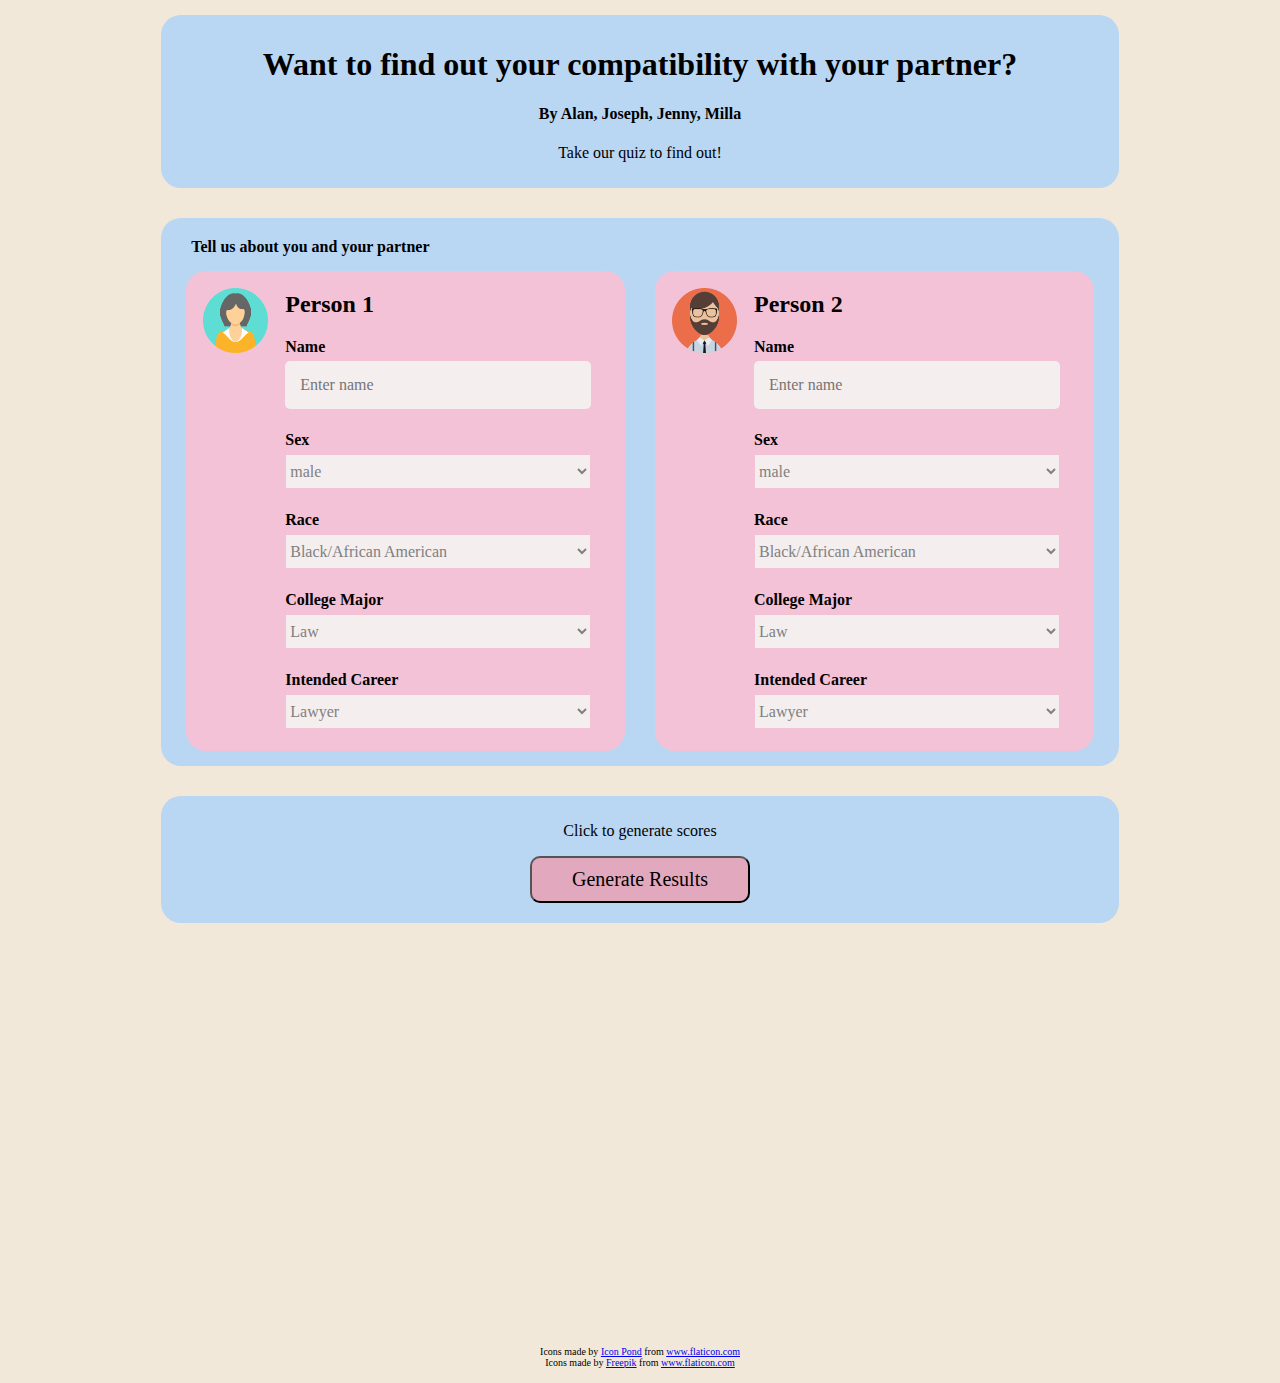
<file: website/index.html>
<!DOCTYPE html>
<html>
  <head>
    <title>My webpage!</title>
    <link rel="stylesheet" href="styles.css" />
  </head>
  <body>
    <!-- <div class = "header">
      <h1>Dating MAJJic</h1>
      <h4> By Alan, Joseph, Jenny, Milla</h4>
      <p> Hi everyone. This is our super cool project. Please input your
      information and also your partner's! This is exciting. It will tell you
      cooooool things :)</p>
    </div> -->
    <div class = "header">
      <h1>Want to find out your compatibility with your partner?</h1>
      <h4> By Alan, Joseph, Jenny, Milla</h4>
      <p> Take our quiz to find out!</p>
    </div>
    <div class="overallcontainer">
         <form id="myform"   method="POST" >
            <div class="form-container">
              <label style = "padding:20px;padding-bottom: 0px;"><b>Tell us about you and your partner </b></label>
                <div  class='formsection'>
                    <div class = 'column'>
                        <div class = "person_one">
                          <div class = "left">
                            <img src="girl.png" alt="" class = "profileIcon">
                          </div>
                          <div class = "right">
                            <h2>Person 1</h2>

                            <label for="p1_name"><b>Name</b></label> </br>
                            <input type="text" placeholder="Enter name" name="p1_name" > </br>

                            <label for="p1_sex"><b>Sex</b></label> </br>
                            <select class = "select-options" name= "p1_sex">
                               <option value = "1">male</option>
                               <option value = "0">female</option>
                             </select>
                            </br>


                            <label for="p1_race"><b>Race</b></label> </br>
                            <select class = "select-options" name= "p1_race">
                               <option value = "1">Black/African American</option>
                               <option value = "2">European/Caucasian-American</option>
                               <option value = "3">Latino/Hispanic American</option>
                               <option value = "4">Asian/Pacific Islander/Asian-American</option>
                               <option value = "5">Native American</option>
                               <option value = "6">Other</option>

                             </select>
                            </br>

                            <label for="p1_degree"><b>College Major</b></label> </br>
                            <select class = "select-options" name= "p1_degree">
                               <option value = "1">Law</option>
                               <option value = "2">Math</option>
                               <option value = "3">Social Science, Psychology</option>
                               <option value = "4">Medical Science, Pharmaceuticals, and Bio Tech</option>
                               <option value = "5">Engineering</option>
                               <option value = "6">English/Creative Writing/Journalism</option>
                               <option value = "7">History/Religion/Philosophy</option>
                               <option value = "8">Business/Econ/Finance</option>
                               <option value = "9">Education, Academia</option>
                               <option value = "10">Biological Sciences/Chemistry/Physics</option>
                               <option value = "11">Social Work</option>
                               <option value = "12">Undergrad/undecided</option>
                               <option value = "13">Political Science/International Affairs</option>
                               <option value = "14">Film</option>
                               <option value = "15">Fine Arts/Arts Administration</option>
                               <option value = "16">Languages</option>
                               <option value = "17">Architecture</option>
                               <option value = "18">Other</option>

                             </select>
                            </br>

                            <label for="p1_career"><b>Intended Career</b></label> </br>

                            <select class = "select-options" name= "p1_career">
                               <option value = "1">Lawyer</option>
                               <option value = "2">Academic/Research </option>
                               <option value = "3">Psychologist</option>
                               <option value = "4">Doctor/Medicine</option>
                               <option value = "5"> Engineer </option>
                               <option value = "6">Creative Arts/Entertainment</option>
                               <option value = "7">Banking/Consulting/Finance/Marketing/Business/CEO/Entrepreneur/Admin</option>
                               <option value = "8">Real Estate</option>
                               <option value = "9">International/Humanitarian Affairs</option>
                               <option value = "10">Undecided</option>
                               <option value = "11"> Social Work</option>
                               <option value = "12">Speech Pathology</option>
                               <option value = "13">Politics</option>
                               <option value = "14">Pro sports/Athletics</option>
                               <option value = "15">Other</option>
                               <option value = "16"> Journalism</option>
                               <option value = "17">Architecture</option>
                             </select>

                            </br>
                        </div>
                        </div>
                    </div>

                    <div class = 'column'>
                        <div class = "person_two">
                          <div class = "left">
                            <img src="man.png" alt="" class = "profileIcon">
                          </div>
                          <div class = "right">
                            <h2>Person 2</h2>

                            <label for="p2_name"><b>Name</b></label> </br>
                            <input type="text" placeholder="Enter name" name="p2_name" > </br>

                            <label for="p2_sex"><b>Sex</b></label> </br>
                            <select class = "select-options" name= "p2_sex">
                               <option value = "1">male</option>
                               <option value = "0">female</option>
                             </select>
                            </br>


                            <label for="p2_race"><b>Race</b></label> </br>
                            <select class = "select-options" name= "p2_race">
                               <option value = "1">Black/African American</option>
                               <option value = "2">European/Caucasian-American</option>
                               <option value = "3">Latino/Hispanic American</option>
                               <option value = "4">Asian/Pacific Islander/Asian-American</option>
                               <option value = "5">Native American</option>
                               <option value = "6">Other</option>

                             </select>
                            </br>

                            <label for="p2_degree"><b>College Major</b></label> </br>
                            <select class = "select-options" name= "p2_degree">
                               <option value = "1">Law</option>
                               <option value = "2">Math</option>
                               <option value = "3">Social Science, Psychology</option>
                               <option value = "4">Medical Science, Pharmaceuticals, and Bio Tech</option>
                               <option value = "5">Engineering</option>
                               <option value = "6">English/Creative Writing/Journalism</option>
                               <option value = "7">History/Religion/Philosophy</option>
                               <option value = "8">Business/Econ/Finance</option>
                               <option value = "9">Education, Academia</option>
                               <option value = "10">Biological Sciences/Chemistry/Physics</option>
                               <option value = "11">Social Work</option>
                               <option value = "12">Undergrad/undecided</option>
                               <option value = "13">Political Science/International Affairs</option>
                               <option value = "14">Film</option>
                               <option value = "15">Fine Arts/Arts Administration</option>
                               <option value = "16">Languages</option>
                               <option value = "17">Architecture</option>
                               <option value = "18">Other</option>

                             </select>
                            </br>

                            <label for="p2_career"><b>Intended Career</b></label> </br>
                            <select class = "select-options" name= "p2_career">
                               <option value = "1">Lawyer</option>
                               <option value = "2">Academic/Research </option>
                               <option value = "3">Psychologist</option>
                               <option value = "4">Doctor/Medicine</option>
                               <option value = "5"> Engineer </option>
                               <option value = "6">Creative Arts/Entertainment</option>
                               <option value = "7">Banking/Consulting/Finance/Marketing/Business/CEO/Entrepreneur/Admin</option>
                               <option value = "8">Real Estate</option>
                               <option value = "9">International/Humanitarian Affairs</option>
                               <option value = "10">Undecided</option>
                               <option value = "11"> Social Work</option>
                               <option value = "12">Speech Pathology</option>
                               <option value = "13">Politics</option>
                               <option value = "14">Pro sports/Athletics</option>
                               <option value = "15">Other</option>
                               <option value = "16"> Journalism</option>
                               <option value = "17">Architecture</option>
                             </select>
                            </br>
                        </div>
                      </div>
                    </div>
                </div>
              </div>
                <div class = 'formsection'>
                    <div class = 'submission'>
                        <p>Click to generate scores</p>
                        <button type="button" class="submitbutton" onclick="generate()">Generate Results</input>
                    </div>
                </div>

                <!-- <p id="evaluation_results"> </p> -->
                <div class = 'formsection'>
                    <div class = 'results'id = "results">
                        <h2>Compatibility Results</h2>
                        <div  class='formsection'>
                            <div class = 'column1'>
                                <div class = "result_block">
                                  <div class = "horizontal">
                                    <div class = "vertical">
                                      <div><img src="man.png" alt="" class = "profileIcon"></div>
                                      <div id="p1"></div>
                                    </div>
                                    <div style= "margin-top: auto; margin-bottom:auto;"> will rate </div>
                                    <div class = "vertical">
                                      <div><img src="girl.png" alt="" class = "profileIcon"></div>
                                      <div id="p2"></div>
                                    </div>
                                  </div>
                                  <div class = "innerResultBlock">
                                  <div class = "horizontal1">
                                    <!-- <img src="heart.png" alt="" class = "icon"> -->
                                    <div style= "margin-top: auto; margin-bottom:auto; width: 40%; text-align: left;"> Attractiveness Score: </div>
                                    <div id="p1AtextInput" class = "resultText"></div>
                                    <input style = "margin-left: auto" type="range" id="p1Attract" min="0" max="10">
                                  </div>
                                  <div class = "horizontal1">
                                    <!-- <img src="like.png" alt="" class = "icon"> -->
                                    <div style= "margin-top: auto; margin-bottom:auto; width: 40%; text-align: left;"> Likeability Score: </div>
                                    <div id="p1LtextInput" class = "resultText"></div>
                                  <input style = "margin-left: auto" type="range" id="p1Like" min="0" max="10">
                                  </div>
                                  <div class = "horizontal1">
                                  <!-- <img src="friends.png" alt="" class = "icon"> -->
                                  <div style= "margin-top: auto; margin-bottom:auto; width: 40%; text-align: left;"> Likelihood of going on a second date: </div>
                                  <div id="p1DtextInput" class = "resultText"></div>
                                  <input style = "margin-left: auto" type="range" id="p1Date" min="0" max="1" step="0.1">
                                  </div>
                                </div>
                                </div>
                                <div class = "result_block">
                                  <div class = "horizontal">
                                    <div class = "vertical">
                                      <div><img src="girl.png" alt="" class = "profileIcon"></div>
                                      <div id = "p22"></div>
                                    </div>
                                    <div style= "margin-top: auto; margin-bottom:auto;"> will rate </div>
                                    <div class = "vertical">
                                      <div><img src="man.png" alt="" class = "profileIcon"></div>
                                      <div id = "p11"></div>
                                    </div>
                                  </div>
                                  <div class = "innerResultBlock">
                                  <div class = "horizontal1">
                                    <!-- <img src="heart.png" alt="" class = "icon"> -->
                                    <div style= "margin-top: auto; margin-bottom:auto; width: 40%; text-align: left;"> Attractiveness Score: </div>
                                    <div id="p2AtextInput" class = "resultText"></div>
                                    <input style = "margin-left: auto" type="range" id="p2Attract" min="0" max="10">
                                  </div>
                                  <div class = "horizontal1">
                                    <!-- <img src="like.png" alt="" class = "icon"> -->
                                    <div style= "margin-top: auto; margin-bottom:auto; width: 40%; text-align: left;"> Likeability Score: </div>
                                    <div id="p2LtextInput" class = "resultText"></div>
                                  <input style = "margin-left: auto" type="range" id="p2Like" min="0" max="10">
                                  </div>
                                  <div class = "horizontal1">
                                  <!-- <img src="friends.png" alt="" class = "icon"> -->
                                  <div style= "margin-top: auto; margin-bottom:auto; width: 40%; text-align: left;"> Likelihood of going on a second date: </div>
                                  <div id="p2DtextInput" class = "resultText"></div>
                                  <input style = "margin-left: auto" type="range" id="p2Date" min="0" max="1" step="0.1">
                                  </div>
                                </div>
                                </div>
                            </div>
                        </div>
                        <!-- <input type="range" name="rangeInput" min="0" max="100" onchange="updateTextInput(this.value);">
                        <input type="text" id="textInput" value=""> -->
                        <!-- <div class = 'person_result'> Person 1
                            <div>
                              <div class = "horizontal">
                                <img src="heart.png" alt="" class = "icon">
                                Attractiveness Score: <div id="p1AtextInput"></div>
                                <input type="range" id="p1Attract" min="0" max="10">
                              </div>
                            </div>
                            <div>
                              <div class = "horizontal">
                                <img src="like.png" alt="" class = "icon">
                                Likeability Score: <div id="p1LtextInput"></div>
                              <input type="range" id="p1Like" min="0" max="10">
                              </div>
                            </div>
                            <div>
                              <div class = "horizontal">
                              <img src="friends.png" alt="" class = "icon">
                              Likelihood of going on a second date:
                              <div id="p1DtextInput"></div>
                              <input type="range" id="p1Date" min="0" max="10">
                              </div>
                            </div>
                        </div> -->
                        <!-- <div class = 'person_result'> Person 2
                            <div>
                              <div class = "horizontal">
                              Attractiveness Score:
                              <div id="p2AtextInput"></div>
                              <input type="range" id="p2Attract" min="0" max="10">
                            </div>
                          </div>
                            <div>
                              <div class = "horizontal">
                              Likeability Score:
                              <div id="p2LtextInput"></div>
                              <input type="range" id="p2Like" min="0" max="10">
                            </div>
                          </div>
                            <div>
                              <div class = "horizontal">
                              Likelihood of going on a second date:
                              <div id="p2DtextInput"></div>
                              <input type="range" id="p2Date" min="0" max="10">
                            </div>
                          </div>
                        </div> -->
                    </div>
                </div>



        </form>
        <div style = "font-size: 10px">Icons made by <a href="https://www.flaticon.com/authors/popcorns-arts" title="Icon Pond">Icon Pond</a> from <a href="https://www.flaticon.com/" title="Flaticon">www.flaticon.com</a></div>
        <div style = "font-size: 10px">Icons made by <a href="https://www.flaticon.com/authors/freepik" title="Freepik">Freepik</a> from <a href="https://www.flaticon.com/" title="Flaticon">www.flaticon.com</a></div>
    </div>
      <script async src="./index.js"></script>
      <script async src="./range.js"></script>

  </body>

</html>
</file>
<file: website/styles.css>
body {
  text-align: center;
  background-color: #F1E8D9;
  margin: 15px;
}
.header{
  background-color: #B9D6F3;
  width:75%;
  margin:auto;
  border-radius: 20px;
  padding:10px
}
.form-container{
    display:flex;
    flex-direction: column;
    text-align: left;
    padding: 0px 10px;
    background-color: #B9D6F3;
    width:75%;
    margin:auto;
    border-radius: 20px;
    margin-top: 30px;
}

.formsection{
    display:flex;
    flex-direction: row;
    flex-wrap: wrap;
    margin: auto;
}

.column{
    display: flex;
    flex-direction: row;
    flex-basis: 100%;
    flex: 1;
    margin: 15px;
}
.column1{
    display: flex;
    flex-direction: row;
    flex-basis: 100%;
    flex: 1;
    margin: 15px;
    margin-top: 0px;
}

.person_one {
  /* background-color: #E6B1BF; */
  display:flex;
  background-color: #F4C2D7;
  border-radius: 20px;
  flex-direction: row;
}
.profileIcon{
  width: 65px;
}
.left{
  padding: 10px;
  margin: 7px;
}

.submission{
    background-color: #B9D6F3;
    border-radius: 20px;
    padding:10px;

    width:75%;
    margin:auto;
    margin-top: 30px;
}
.results{
    /* display:none; */
    visibility: hidden;
    background-color: #B9D6F3;
    border-radius: 20px;
    padding:10px;

    width:75%;
    margin:auto;
    margin-top: 30px;
}
.submitbutton{
  background-color:#E2A9BE;
  border-radius: 10px;
  padding:10px 40px;
  font-size: 20px;
  font-family: "Times New Roman", Times, serif;
  margin-bottom: 10px;
}

.person_two {
  background-color: #F4C2D7;
  border-radius: 20px;
  display:flex;
  flex-direction: row;
}
.person_result{
  display: flex;
  flex-direction: column;
}
.icon {
  height: 40px;
}
.horizontal{
  display: flex;
  flex-direction: row;
  justify-content: space-around;
}
.horizontal1{
  display: flex;
  flex-direction: row;
  margin-top: 30px;
}
.vertical{
  display: flex;
  flex-direction: column;
  justify-content: space-around;
}

.result_block{
  display:flex;
  background-color: #F4C2D7;
  border-radius: 20px;
  flex-direction: column;
  flex:1;
  padding: 15px 0;
  margin: 15px
}
.innerResultBlock{
  margin-left: 10%;
  margin-right: 5%;
}
.resultText{
  margin:auto;
  border-radius:30px;
  background-color: #F1E8D9;
  width: 25px;
  padding: 5px;
}

input[type=range]{
  pointer-events: none;
  -webkit-appearance: none;
  background: #F1E8D9;
  border-radius: 20px;
  height: 15px;
  width: 40%;
  margin-top: auto;
  margin-bottom:auto;
}
input[type="range"]::-webkit-slider-thumb {
 -webkit-appearance: none;
 height: 15px;
 width: 15px;
 background: #B9D6F3;
 border-radius: 50%;
 border-width: thick;
}
input[type="range"]::-moz-range-thumb {
 height: 10px;
 width: 10px;
 background: white;
 border-radius: 50%;
}
.track_range::-webkit-slider-runnable-track {
  background: #D0D0D0;
  border-radius: 6px;
  overflow: hidden;
}

input[type=text], input[type=password] {
  width: 90%;
  padding: 15px;
  margin: 5px 0 22px 0;
  display: inline-block;
  border: none;
  background: #F4EEEF;
  border-radius: 5px;
  box-sizing : border-box;
  font-family: "Times New Roman", Times, serif;
  font-size: 16px;
  color:Gray;

}
.select{
  width: 90%;
  margin: 5px 0 22px 0;
  /* font-family: 'Open Sans', 'Helvetica Neue', 'Segoe UI', 'Calibri', 'Arial'; */
  font-family: "Times New Roman", Times, serif;
  font-size: 18px;
  color: #60666d;
  border-color: #F4C2D7;
  color:Gray;
  background: #F4EEEF;
}
.select-options {
  width: 90%;
  margin: 5px 0 22px 0;
  /* font-family: 'Open Sans', 'Helvetica Neue', 'Segoe UI', 'Calibri', 'Arial'; */
  font-family: "Times New Roman", Times, serif;
  font-size: 16px;
  border-color: #F4C2D7;
  height: 35px;
  color:Gray;
  background: #F4EEEF;
}
</file>
